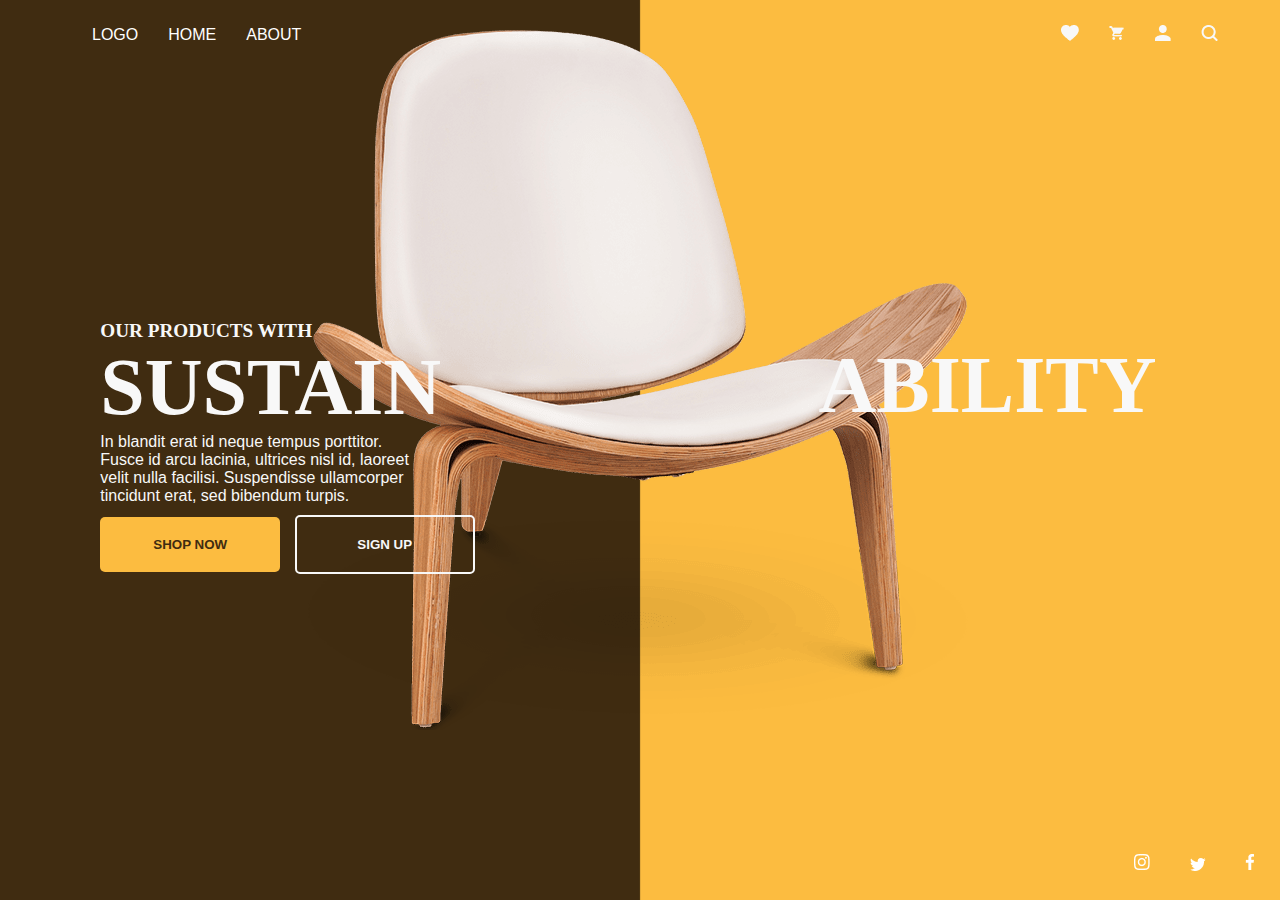
<file: index.html>
<!DOCTYPE html>
<html lang="pt-br">
    <head>
        <meta charset="UTF-8" />
        <meta http-equiv="X-UA-Compatible" content="IE=edge" />
        <meta name="viewport" content="width=device-width, initial-scale=1.0" />
        <title>Furniture Store</title>
        <link rel="stylesheet" type="text/css" href="./css/style.css" />
    </head>

    <body>
        <section id="hero">
            <header>
                <nav>
                    <ul id="menu">
                        <li><a href="">LOGO</a></li>
                        <li><a href="">Home</a></li>
                        <li><a href="">About</a></li>
                    </ul>

                    <ul id="icons">
                        <li><img src="images/icons/menu/Wishlist.png" /></li>
                        <li>
                            <img src="images/icons/menu/shoppingCart.png" />
                        </li>
                        <li><img src="images/icons/menu/User.png" /></li>
                        <li><img src="images/icons/menu/Search.png" /></li>
                    </ul>
                </nav>
            </header>

            <div id="title">
                <div class="brownSide">
                    <h1 class="subTitle">Our Products With</h1>
                    <h1 class="title">Sustain</h1>

                    <p>
                        In blandit erat id neque tempus porttitor. Fusce id arcu
                        lacinia, ultrices nisl id, laoreet velit nulla facilisi.
                        Suspendisse ullamcorper tincidunt erat, sed bibendum
                        turpis.
                    </p>

                    <button class="buttonYellowTitle" type="submit">
                        <a href="">Shop Now</a>
                    </button>

                    <button class="buttonTransparentTitle" type="submit">
                        <a href="">Sign Up</a>
                    </button>
                </div>

                <div class="yellowSide">
                    <h1 class="title">Ability</h1>
                </div>
            </div>

            <img class="chairMenu" src="images/Chair Menu.png" />
        </section>

        <footer>
            <img class="instagram" src="images/icons/menu/instagram.png" />
            <img class="twitter" src="images/icons/menu/twitter.png" />
            <img class="facebook" src="images/icons/menu/facebook.png" />
        </footer>
    </body>
</html>
</file>
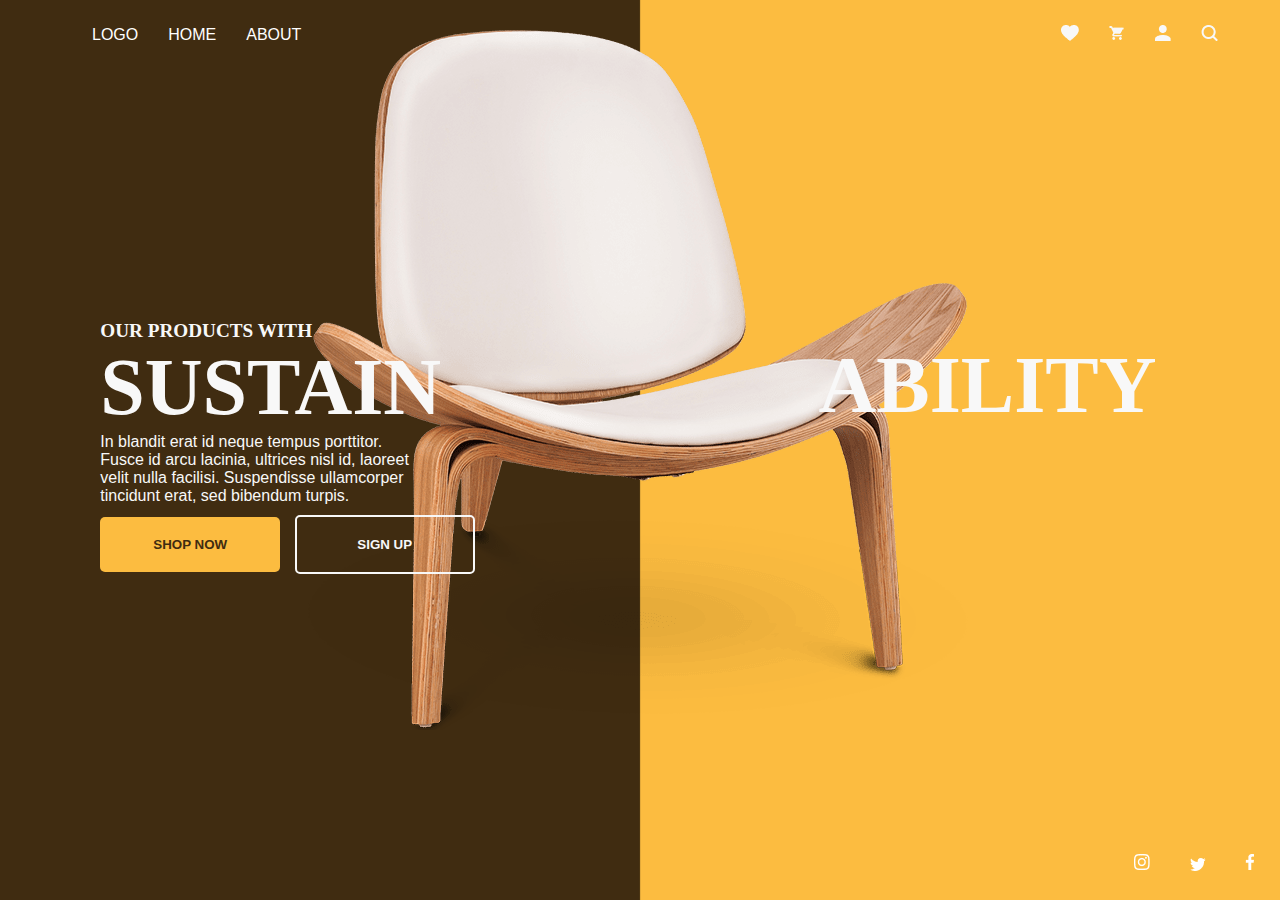
<file: html/index.html>
<!DOCTYPE html>
<html lang="pt-br">
    <head>
        <meta charset="UTF-8">
        <meta http-equiv="X-UA-Compatible" content="IE=edge">
        <meta name="viewport" content="width=device-width, initial-scale=1.0">
        <title>Furniture Store</title>
        <link rel="stylesheet" href="../css/style.css">
    </head>

    <body>
        <section id="hero">
            <header>
                <nav>
                    <ul id="menu">
                        <li><a href="">LOGO</a></li>
                        <li><a href="">Home</a></li>
                        <li><a href="">About</a></li>
                    </ul>
    
                    <ul id="icons">
                        <li><img src="../images/icons/menu/Wishlist.png"></li>
                        <li><img src="../images/icons/menu/shoppingCart.png"></li>
                        <li><img src="../images/icons/menu/User.png"></li>
                        <li><img src="../images/icons/menu/Search.png"></li>
                    </ul>
                </nav>
            </header>

            <div id="title">
                <div class="brownSide">
                    <h1 class="subTitle">Our Products With</h1>
                    <h1 class="title">Sustain</h1>

                    <p>
                        In blandit erat id neque tempus porttitor. 
                        Fusce id arcu lacinia, ultrices nisl id, laoreet velit nulla facilisi. 
                        Suspendisse ullamcorper tincidunt erat, sed bibendum turpis.
                    </p>

                    <button class="buttonYellowTitle" type="submit">
                        <a href="">Shop Now</a>
                    </button>

                    <button class="buttonTransparentTitle" type="submit">
                        <a href="">Sign Up</a>
                    </button>
                </div>

                <div class="yellowSide">
                    <h1 class="title">Ability</h1>
                </div>
            </div>

            <img class="chairMenu" src="../images/Chair Menu.png">
        </section>

        <footer>
            <img class="instagram" src="../images/icons/menu/instagram.png">
            <img class="twitter" src="../images/icons/menu/twitter.png">
            <img class="facebook" src="../images/icons/menu/facebook.png">
        </footer>
    </body>
</html>
</file>
<file: css/style.css>
/*SETTINGS*/

* {
    margin: 0;
    padding: 0;
}

body {
    font-size: 16px;
    font-family: Arial, Helvetica, sans-serif;
    overflow-x: hidden;
    overflow-y: hidden;

    background-image: url("../images/Background.png");
    background-position: center;
    background-repeat: no-repeat;
    background-size: cover;
    height: 100vh;
}

ul, li {
    list-style: none;
}

a {
    text-decoration: none;
}

/*HEADER SETTINGS*/

header nav {
    height: 70px;
}

header nav ul {
    margin: 0 52px;
    padding: 10px;
}

header nav ul#menu li a {
    color: #ffffff;
    text-transform: uppercase;
}

header nav {
    display: flex;
    justify-content: space-between;
}

header nav ul {
    display: flex;
    align-items: center;
}

header nav ul li {
    margin-left: 30px;
}

/*HERO SETTINGS*/

.title {
    color: #F8F8F8;
    font-family: Artisual Deco DEMO;
    font-size: 5rem;
    text-transform: uppercase;
}

.subTitle {
    color: #F8F8F8;
    font-family: Artisual Deco DEMO;
    font-size: 1.2rem;
    text-transform: uppercase;
}

div.brownSide p {
    color: #F8F8F8;
    width: 325px;
}

.buttonYellowTitle {
    text-transform: uppercase;
    font-weight: bold;
    background-color: #FCBC40;
    border: none;
    border-radius: 5px;
    padding: 20px 45px;
    margin: 10px 10px 0px 0px;
    cursor: pointer;
}

.buttonYellowTitle a {
    color: #402C11;
}

.buttonTransparentTitle {
    text-transform: uppercase;
    font-weight: bold;
    background-color: #ffffff00;
    border-color: #F8F8F8;
    border-style: solid;
    border-radius: 5px;
    padding: 20px 45px;
    margin: 10px 10px 0px 0px;
    cursor: pointer;
}

.buttonTransparentTitle a {
    color: #F8F8F8;
}

.buttonYellowTitle,
.buttonTransparentTitle {
    width: 180px;
}

/*---TITLE SETTINGS*/

div#title {
    display: grid;
    grid-template-columns: repeat(2, 1fr);
    margin-top: 250px;
    justify-items: center;
    grid-gap: 250px;
}

/*------BROWN SIDE*/

div#title div.brownSide {
    z-index: 1;
    margin-left: 70px;
}

/*------CHAIR SETTINGS*/

img.chairMenu {
    z-index: 0;
    position: absolute;
    left: 50%;
    transform: translate(-50%);
    top: 30px;
}

/*------YELLOW SIDE*/

div#title div.yellowSide {
    z-index: 2;
    margin-right: 70px;
    margin-top: 20px;
}

/*FOOTER*/

footer {
    position: absolute;
    bottom: 25px;
    right: 25px;
}

footer img {
    margin-left: 35px;
}

/*MEDIA QUERIES*/

@media (max-width: 1024px) {
    img.chairMenu {
        height: 500px;
        width: 500px;
        top: 90px;
    }

    .buttonYellowTitle,
    .buttonTransparentTitle {
        width: 140px;
        padding: 15px 25px;
    }
}

@media (max-width: 769px) {
    img.chairMenu {
        height: 480px;
        width: 480px;
        top: 100px;
    }

    div#title {
        grid-gap: 100px;
    }

    .title {
        font-size: 3.2rem;
    }
    
    .subTitle {
        font-size: 1rem;
    }
    
    div.brownSide p {
        width: 235px;
        font-size: 0.7rem;
    }

    .buttonYellowTitle,
    .buttonTransparentTitle {
        width: 115px;
        padding: 15px 15px;
    }
}

@media (max-width: 426px) {
    body {
        background-image: url("../images/Background425px.png");
    }

    /*HEADER*/

    header nav {
        height: 50px;
    }
    
    header nav ul {
        margin: 0 5px;
    }
    
    header nav ul#menu li a {
        font-size: 0.8rem;
        font-weight: bold;
    }
    
    header nav ul li {
        margin-left: 20px;
    }

    /*TEXT*/

    img.chairMenu {
        height: 340px;
        width: 340px;
        top: 275px;
    }

    div#title {
        margin-top: 30px;
        grid-gap: 0px;
    }

    .title {
        font-size: 2.2rem;
    }
    
    .subTitle {
        font-size: 1rem;
    }
    
    div.brownSide p {
        width: 300px;
        font-size: 0.7rem;
    }

    .buttonYellowTitle,
    .buttonTransparentTitle {
        width: 115px;
        padding: 10px 10px;
        margin-left: 12px;
    }

    .buttonTransparentTitle {
        background-color: #402C11;
        border: none;
    }

    .buttonTransparentTitle a {
        color: #FCBC40;
    }

    div#title div.yellowSide {
        margin-left: -150px;
        margin-top: 17px;
    }
}

@media (max-width: 376px) {
    header nav ul#icons,
    img.chairMenu {
        display: none;
    }

    section#hero div#title {
        margin-top: 230px;
        margin-left: -25px;
    }
}

@media (max-width: 321px) {
    .title {
        font-size: 1.5rem;
    }
    
    .subTitle {
        font-size: 0.8rem;
    }
    
    div.brownSide p {
        width: 300px;
        font-size: 0.6rem;
    }

    .buttonYellowTitle,
    .buttonTransparentTitle {
        width: 115px;
        padding: 10px 10px;
        margin-left: 12px;
    }
    
    div#title div.yellowSide {
        margin-left: -215px;
        margin-top: 13.5px;
    }
}
</file>
